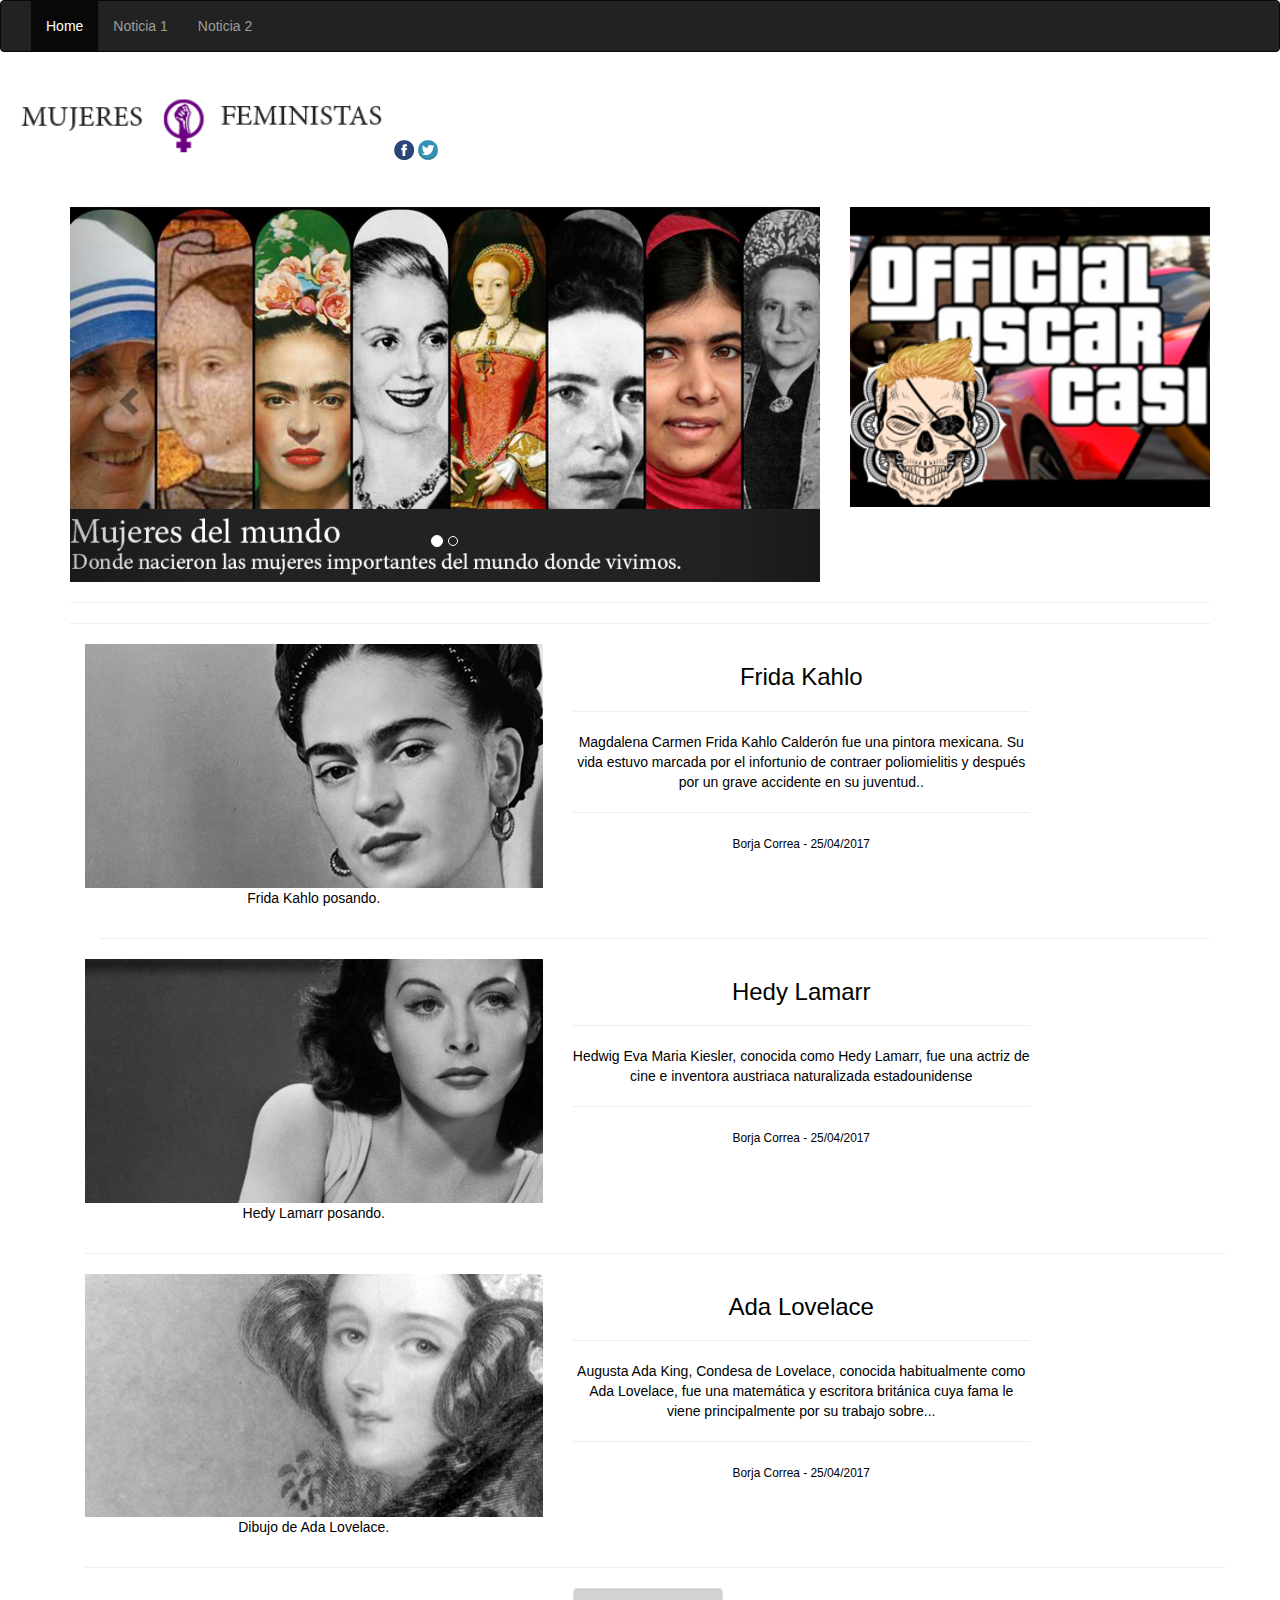
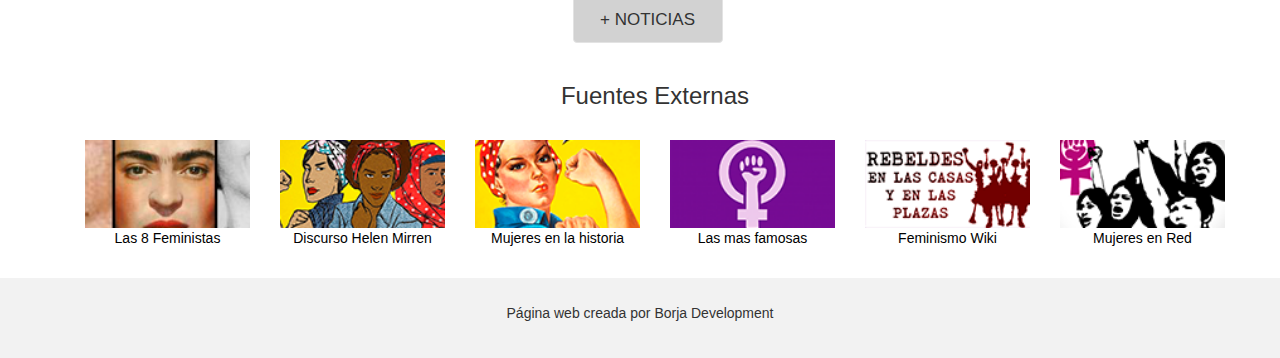
<file: index.html>
<!DOCTYPE html>
<html>
   <head>
      <meta property="og:site_name" content="GIT HUB">
      <meta property="og:url" content="https://rawgit.com/borjadevelop/Articulos_Feministas/Pruebas_Buenas/index.html">
      <meta property="og:title" content="Página de Articulos Feministas">
      <meta property="og:image" content="https://rawgit.com/borjadevelop/Articulos_Feministas/Pruebas_Buenas/img/noticias/noticia1/imgM1.png">
      <meta property="og:description" content="Página de artículos sobre mujeres importantes del mundo.">
      <link rel="alternate" type="application/rss+xml" title="rss de l'aplicació" href="rss/rss.rss">
      <!-- jQuery library -->
      <script src="https://ajax.googleapis.com/ajax/libs/jquery/3.2.0/jquery.min.js"></script>
      <!-- Latest compiled JavaScript -->
      <script src="https://maxcdn.bootstrapcdn.com/bootstrap/3.3.7/js/bootstrap.min.js"></script>
      <script src="js/js.js"></script>
      <meta charset="utf-8">
      <meta name="description" content="Página de artículos sobre mujeres importantes del mundo.">
      <meta name="title" content="Página de Articulos Feministas.">
      <title>Página de Articulos Feministas</title>
      <meta name="viewport" content="width=device-width, initial-scale=1">
      <!-- Latest compiled and minified CSS -->
      <link rel="stylesheet" href="https://maxcdn.bootstrapcdn.com/bootstrap/3.3.7/css/bootstrap.min.css">
      <link rel="stylesheet" media="(min-width: 800px)" href="css/d.css" />
      <link rel="stylesheet" media="(max-width: 800px)" href="css/m.css" />
   </head>
   <body>
      <nav class="navbar navbar-inverse">
         <div class="container-fluid">
            <div class="navbar-header">
               <button type="button" class="navbar-toggle" data-toggle="collapse" data-target="#myNavbar">
               <span class="icon-bar"></span>
               <span class="icon-bar"></span>
               <span class="icon-bar"></span>                        
               </button>
            </div>
            <div class="collapse navbar-collapse" id="myNavbar">
               <ul class="nav navbar-nav">
                  <li class="active"><a href="index.html">Home</a></li>
                  <li><a href="noticia1.html">Noticia 1</a></li>
                  <li><a href="noticia2.html">Noticia 2</a></li>
                  <!--
                     <li><a href="#"><iframe src="http://free.timeanddate.com/clock/i5oz7wg1/n191/tles4/fn17/fs15/fcfff/tc222/pct/tt0/tw1/tb1" frameborder="0" width="329" height="20" allowTransparency="true"></iframe>
                         </a></li>
                     -->
               </ul>
            </div>
         </div>
      </nav>
      <div style="text-align: right;">
        
         <iframe src="http://free.timeanddate.com/clock/i5pk1yq7/n191/tles4/fn15/tt0" frameborder="0" width="267" height="18" ></iframe>
      </div>
      <div class="col-sm-12" >
         <img src="img/logo3-b.png" style="min-width: 30% !important; max-width:60% !important" alt="Mujeres Feministas">


         <div id="face"  >       </div>
         <div id="twitter" >      </div>
 <!--
          <a href="https://www.facebook.com/share.php?u=https://rawgit.com/borjadevelop/Articulos_Feministas/Pruebas_Buenas/index.html"><img src = "img/ico_face1.png" id="face" alt="Facebook"></a>     <a href="https://twitter.com/share?text=https://rawgit.com/borjadevelop/Articulos_Feministas/Pruebas_Buenas/index.html"> <img src = "img/ico_face.png" id="twitter" alt="Twitter"></a>

-->




      </div>
      <div class="col-sm-6" style="height: 5%;width: 100%;"> 
      </div>
      <div class="col-sm-6" style="height: 5%;width: 100%;"> 
      </div>
      <div class="container">
         <div class="row">
            <div class="col-sm-8">
               <div id="myCarousel" class="carousel slide" data-ride="carousel">
                  <!-- Indicators -->
                  <ol class="carousel-indicators">
                     <li data-target="#myCarousel" data-slide-to="0" class="active"></li>
                     <li data-target="#myCarousel" data-slide-to="1"></li>
                  </ol>
                  <!-- Wrapper for slides -->
                  <div class="carousel-inner" role="listbox">
                     <div class="item active">
                        <img src="img/noticias/noticia1/imgG2.png" alt="Noticia1">
                        <div class="carousel-caption">
                           <div style="background-color: #222222; ">
                           </div>
                        </div>
                     </div>
                     <div class="item">
                        <img src="img/noticias/noticia2/imgG2.png" alt="Noticia2">
                        <div class="carousel-caption">
                        </div>
                     </div>
                  </div>
                  <!-- Left and right controls -->
                  <a class="left carousel-control" href="#myCarousel" role="button" data-slide="prev">
                  <span class="glyphicon glyphicon-chevron-left" aria-hidden="true"></span>
                  <span class="sr-only">Previous</span>
                  </a>
                  <a class="right carousel-control" href="#myCarousel" role="button" data-slide="next">
                  <span class="glyphicon glyphicon-chevron-right" aria-hidden="true"></span>
                  <span class="sr-only">Next</span>
                  </a>
               </div>
            </div>
            <div class="col-sm-4">
               <a href="https://www.youtube.com/channel/UCsEHSppTLu8hv45drrS-eWQ">
                  <div id = "divBanners">
                     <img src="img/banner.png" id="banner1" alt =" Oscar Casi Youtube">
                     <img src="img/bannerMovil.png" id="banner2" alt =" Oscar Casi Youtube">
                  </div>
               </a >
            </div>
         </div>
         <div id="col-sm-6" style="height: 5%;width: 100%;">
            <hr />
            <hr />
         </div>
         <div class="asd">
            <div class="container text-center" id='noticiasVarias'>
               <a href="noticia1.html">
                  <div class="row" id="noticia123">
                     <div class="col-sm-5">
                        <img src="img/noticias/noticia2/imgM1.png" class="img-responsive" style="width:100%" alt="FridaKahlo">
                        <p>Frida Kahlo posando.</p>
                     </div>
                     <div class="col-sm-5">
                        <h3>Frida Kahlo</h3>
                        <hr />
                        <p>Magdalena Carmen Frida Kahlo Calderón fue una pintora mexicana. Su vida estuvo marcada por el infortunio de contraer poliomielitis y después por un grave accidente en su juventud..</p>
                        <hr />
                        <small> Borja Correa - 25/04/2017   </small>   
                     </div>
                  </div>
                  <div id="separator" class="col-sm-12">
                     <hr />
                  </div>
               </a>
               <br>
               <a href="noticia1.html">
                  <div class="row">
                     <div class="col-sm-5">
                        <img src="img/noticias/hedylamarr/imgM1.png" class="img-responsive" style="width:100%" alt="Hedy Lamarr">
                        <p>Hedy Lamarr posando.</p>
                     </div>
                     <div class="col-sm-5">
                        <h3>Hedy Lamarr</h3>
                        <hr />
                        <p>Hedwig Eva Maria Kiesler, conocida como Hedy Lamarr, fue una actriz de cine e inventora austriaca naturalizada estadounidense</p>
                        <hr />
                        <small> Borja Correa - 25/04/2017 </small>   
                     </div>
                  </div>
               </a>
               <div class="separator">
                  <hr />
               </div>
               <a href="noticia1.html">
                  <div class="row">
                     <div class="col-sm-5">
                        <img src="img/noticias/adalovelace/imgM1.png" class="img-responsive" style="width:100%" alt="Ada Lovelace">
                        <p>Dibujo de Ada Lovelace.</p>
                     </div>
                     <div class="col-sm-5">
                        <h3>Ada Lovelace</h3>
                        <hr />
                        <p>Augusta Ada King, Condesa de Lovelace, conocida habitualmente como Ada Lovelace, fue una matemática y escritora británica cuya fama le viene principalmente por su trabajo sobre...</p>
                        <hr />
                        <small> Borja Correa - 25/04/2017 </small> 
                     </div>
                  </div>
               </a>
               <div class="separator">
                  <hr />
               </div>
            </div>
         </div>
         <div class="container text-center">
            <div class="row text-center">
               <div class="col-sm-5"></div>
               <div class="col-sm-4">
                  <div class="well" id='boton1'>
                     <p id = "masNoticias">+  NOTICIAS</p>
                  </div>
               </div>
               <div class="col-sm-3">
               </div>
            </div>
            <h3>Fuentes Externas</h3>
            <br>
            <div class="row">
               <div class="col-sm-2">
                  <a href="http://www.noticias.com/listas/8-feministas-mas-importantes-historia/">
                     <img src="img/fuentes.png" class="img-responsive" style="width:100%" alt="8 feministas">
                     <p>Las 8 Feministas</p>
                  </a>
               </div>
               <div class="col-sm-2">
                  <a href="http://verne.elpais.com/verne/2017/05/27/articulo/1495887786_194188.html">
                     <img src="img/fuentes1.png" class="img-responsive" style="width:100%" alt="Helen Mirren">
                     <p>Discurso Helen Mirren</p>
                  </a>
               </div>
               <div class="col-sm-2">
                  <a href="http://www.mujeresenlahistoria.com/p/feministas.html">
                     <img src="img/fuentes2.png" class="img-responsive" style="width:100%" alt="Mujeres en la historia">
                     <p>Mujeres en la historia</p>
                  </a>
               </div>
               <div class="col-sm-2">
                  <a href="http://www.abc.es/estilo/gente/abci-feministas-famosas-historia-202895912769-20170307011451_galeria.html">
                     <img src="img/fuentes3.png" class="img-responsive" style="width:100%" alt="Mas famosas">
                     <p>Las mas famosas</p>
                  </a>
               </div>
               <div class="col-sm-2">
                  <a href="https://es.wikipedia.org/wiki/Feminismo">
                     <img src="img/fuentes4.png" class="img-responsive" style="width:100%" alt="Wikipedia">
                     <p>Feminismo Wiki</p>
                  </a>
               </div>
               <div class="col-sm-2">
                  <a href="http://www.mujeresenred.net/spip.php?article1397">
                     <img src="img/fuentes5.png" class="img-responsive" style="width:100%" alt="Mujeres en red">
                     <p>Mujeres en Red</p>
                  </a>
               </div>
            </div>
         </div>
         <br>
      </div>
      <div id = "divBanners">
         <a href="https://www.youtube.com/channel/UCsEHSppTLu8hv45drrS-eWQ"> <img src="img/bannerMovil.png" id="banner2" alt="Banner"></a>
      </div>
      <footer class="container-fluid text-center">
         <p>Página web creada por Borja Development</p>
      </footer>
   </body>
</html>
</file>
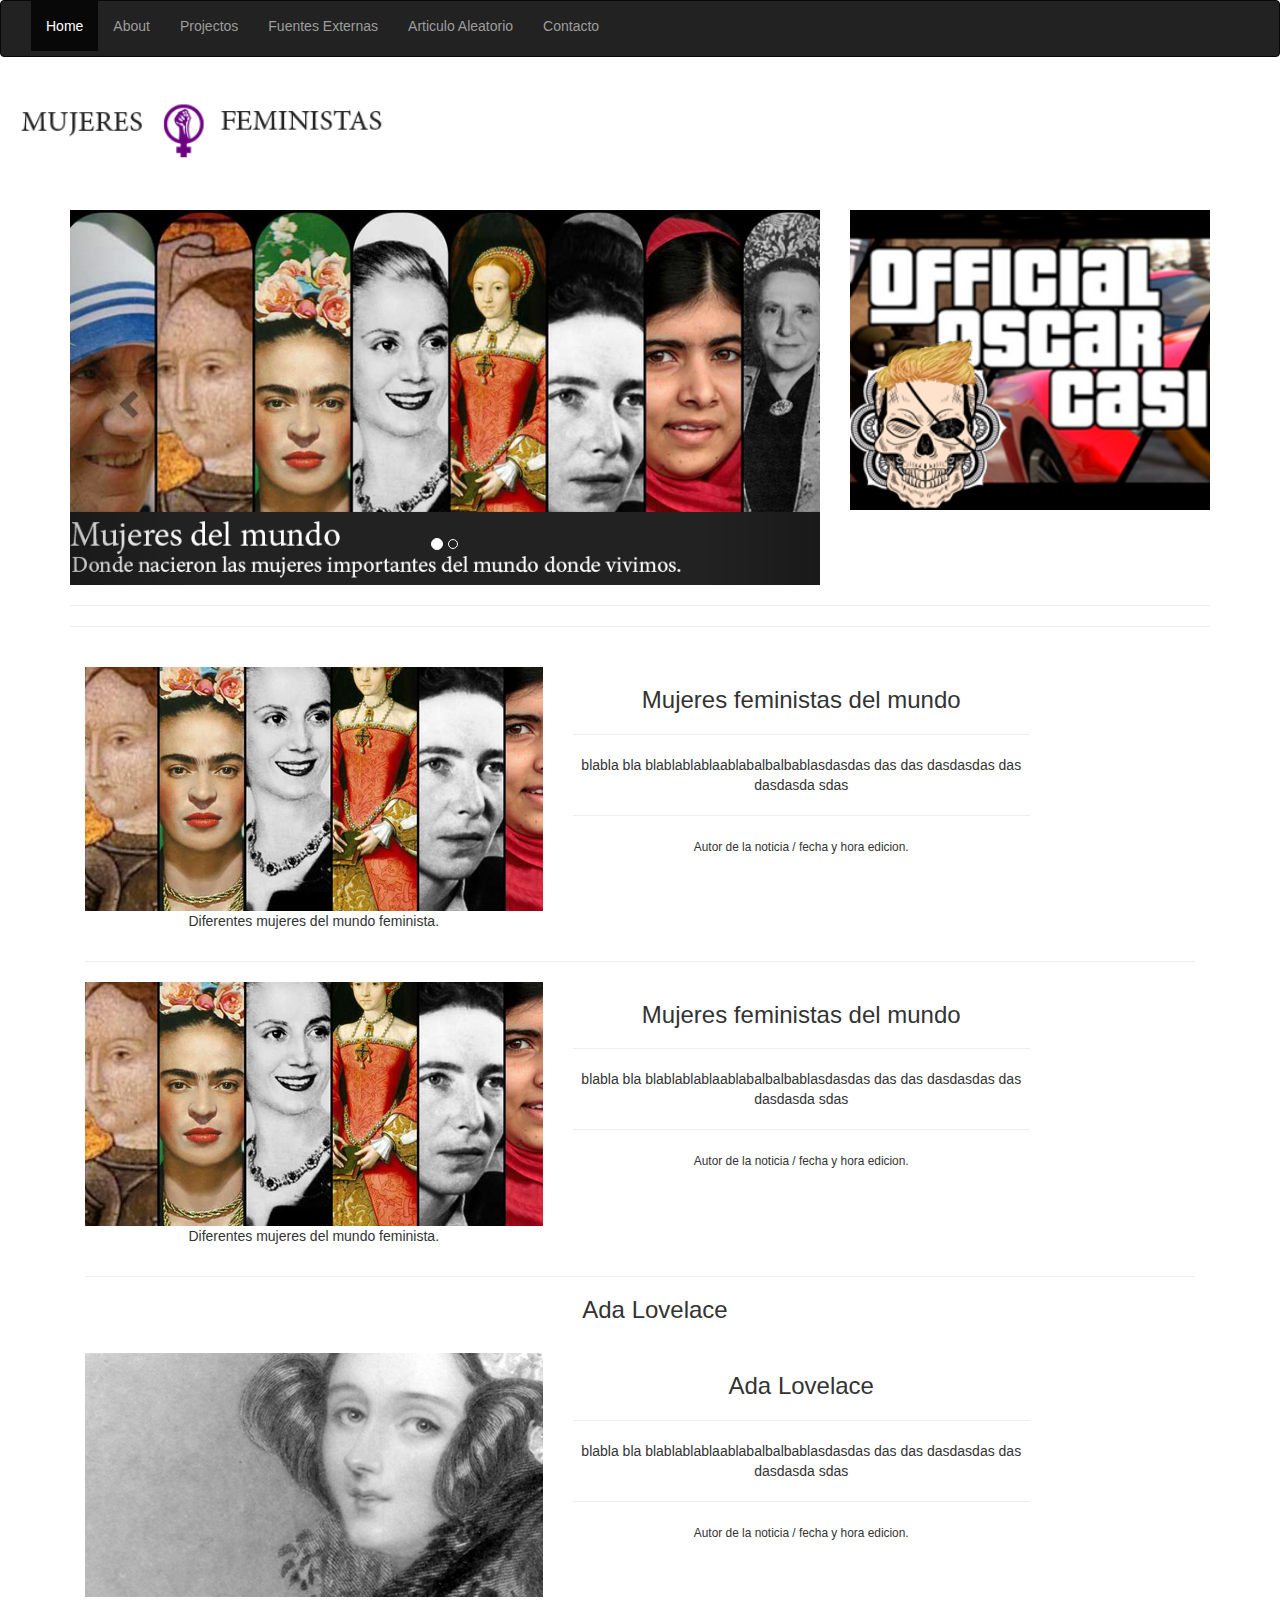
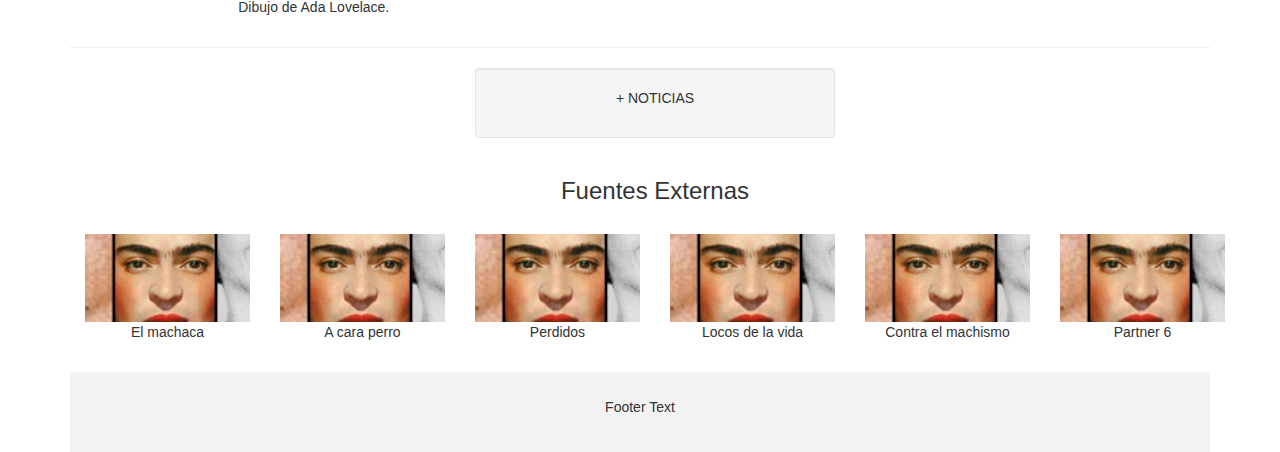
<file: index-poniendola bien.html>
<!DOCTYPE html>
<html>
<head>
<meta property="og:site_name" content="GIT HUB">
<meta property="og:url" content="Url de la pàgina que comparteixes">
<meta property="og:title" content="Títol, pot ser el mateix títol de la pàgina">
<meta property="og:image" content="Url de la imatge que es presentarà quan comparteixes">
<meta property="og:description" content="Descripció, pot ser la mateixa que hi ha a meta description">

<!-- jQuery library -->
<script src="https://ajax.googleapis.com/ajax/libs/jquery/3.2.0/jquery.min.js"></script>
<!-- Latest compiled JavaScript -->
<script src="https://maxcdn.bootstrapcdn.com/bootstrap/3.3.7/js/bootstrap.min.js"></script>

<script src="js/js.js"></script>


<meta charset="utf-8"> 
<meta name="description" content="Página de artículos sobre mujeres importantes del mundo.">
<meta name="viewport" content="width=device-width, initial-scale=1">
<!-- Latest compiled and minified CSS -->
<link rel="stylesheet" href="https://maxcdn.bootstrapcdn.com/bootstrap/3.3.7/css/bootstrap.min.css">
<link rel="stylesheet" href="css/d.css">


</head>

<body>


<nav class="navbar navbar-inverse">
  <div class="container-fluid">
    <div class="navbar-header">
      <button type="button" class="navbar-toggle" data-toggle="collapse" data-target="#myNavbar">
        <span class="icon-bar"></span>
        <span class="icon-bar"></span>
        <span class="icon-bar"></span>                        
      </button>
    </div>
    <div class="collapse navbar-collapse" id="myNavbar">
      <ul class="nav navbar-nav">
        <li class="active"><a href="#">Home</a></li>
        <li><a href="#">About</a></li>
        <li><a href="#">Projectos</a></li>
        <li><a href="#">Fuentes Externas</a></li>
        <li><a href="#">Articulo Aleatorio</a></li>
        <li><a href="#">Contacto</a></li>
        <li><a href="#"><iframe src="http://free.timeanddate.com/clock/i5oz7wg1/n191/tles4/fn17/fs15/fcfff/tc222/pct/tt0/tw1/tb1" frameborder="0" width="329" height="20" allowTransparency="true"></iframe>
</a></li>


      
    </div>
  </div>
</nav>
  <div style="text-align: right;">
  <iframe src="http://free.timeanddate.com/clock/i5pk1yq7/n191/tles4/fn15/tt0" frameborder="0" width="267" height="18" ></iframe>
  </div>
  <div class="col-sm-12" >
  <img src="img/logo3-b.png" style="min-width: 30% !important; max-width:60% !important" alt="Image">


  </div>
<div id="col-sm-6" style="height: 5%;width: 100%;"> 
  
    </div><div id="col-sm-6" style="height: 5%;width: 100%;"> 

    </div>

<div class="container">
<div class="row">
  <div class="col-sm-8">
    <div id="myCarousel" class="carousel slide" data-ride="carousel">
      <!-- Indicators -->
      <ol class="carousel-indicators">
        <li data-target="#myCarousel" data-slide-to="0" class="active"></li>
        <li data-target="#myCarousel" data-slide-to="1"></li>
      </ol>

        <!-- Wrapper for slides -->
      <div class="carousel-inner" role="listbox">
        <div class="item active">
          <img src="img/noticias/noticia1/imgG2.png" alt="Image">
          <div class="carousel-caption">
          <div style="background-color: #222222; ">
            
          </div>
          </div>      
        </div>


        <div class="item">
          <img src="img/noticias/noticia2/imgG2.png" alt="Image">
          <div class="carousel-caption">
            
            
          </div>      
        </div>
      </div>


 <!-- Left and right controls -->
      <a class="left carousel-control" href="#myCarousel" role="button" data-slide="prev">
        <span class="glyphicon glyphicon-chevron-left" aria-hidden="true"></span>
        <span class="sr-only">Previous</span>
      </a>
      <a class="right carousel-control" href="#myCarousel" role="button" data-slide="next">
        <span class="glyphicon glyphicon-chevron-right" aria-hidden="true"></span>
        <span class="sr-only">Next</span>
      </a>
    </div>
  </div>


  <div class="col-sm-4">
  
    <div >
        <img src="img/banner.png" id="banner1">
        <img src="img/banner.png" id="banner2">
    </div>
  


</div>

</div><div id="col-sm-6" style="height: 5%;width: 100%;"> 
    <hr /><hr />
    </div>

<div class="asd">   

<div class="container text-center">    
 
  <br>
  <div class="row" id="noticia123">
    <div class="col-sm-5">
      <img src="img/noticias/noticia1/imgM1.png" class="img-responsive" style="width:100%" alt="Image">
      <p>Diferentes mujeres del mundo feminista.</p>
    </div>
        

    <div class="col-sm-5"> <h3>Mujeres feministas del mundo</h3>
     <hr />
      <p>blabla bla blablablablaablabalbalbablasdasdas das das dasdasdas das dasdasda sdas<hr /><small> Autor de la noticia / fecha y hora edicion. </small> </p>    
    </div>
    </div>  
     </div> 



    <div id="separator" class="col-sm-12"> 
    <hr />
    </div>

<div class="container text-center">    
 
  <br>
  <div class="row" id="noticia123">
    <div class="col-sm-5">
      <img src="img/noticias/noticia1/imgM1.png" class="img-responsive" style="width:100%" alt="Image">
      <p>Diferentes mujeres del mundo feminista.</p>
    </div>
        

    <div class="col-sm-5"> <h3>Mujeres feministas del mundo</h3>
     <hr />
      <p>blabla bla blablablablaablabalbalbablasdasdas das das dasdasdas das dasdasda sdas<hr /><small> Autor de la noticia / fecha y hora edicion. </small> </p>    
    </div>
    </div>  
     </div> 



    <div id="separator" class="col-sm-12"> 
    <hr />
    </div>
      
<div class="container text-center">    
  <h3>Ada Lovelace</h3>
  <br>
  <div class="row">
    <div class="col-sm-5">
      <img src="img/noticias/adalovelace/imgM1.png" class="img-responsive" style="width:100%" alt="Image">
      <p>Dibujo de Ada Lovelace.</p>
    </div>
        

    <div class="col-sm-5"> <h3>Ada Lovelace</h3>
     <hr />
      <p>blabla bla blablablablaablabalbalbablasdasdas das das dasdasdas das dasdasda sdas<hr /><small> Autor de la noticia / fecha y hora edicion. </small> </p>    
    </div>
    </div> 
     </div>  
      </div> 
    
    <div id="separator"> 
    <hr />
    </div>



<div class="container text-center">    

<div class="row text-center">
                            <div class="col-sm-4"></div>
                            <div class="col-sm-4">
                            <div class="well">
                                <p>+ NOTICIAS</p>
                                    </div> 
                              </div>
                              <div class="col-sm-4">
                                </div>
                               </div>      


  <h3>Fuentes Externas</h3>
  <br>
  <div class="row">
    <div class="col-sm-2">
      <img src="img/fuentes.png" class="img-responsive" style="width:100%" alt="Image">
      <p>El machaca</p>
    </div>
    <div class="col-sm-2"> 
      <img src="img/fuentes.png" class="img-responsive" style="width:100%" alt="Image">
      <p>A cara perro</p>    
    </div>
    <div class="col-sm-2"> 
      <img src="img/fuentes.png" class="img-responsive" style="width:100%" alt="Image">
      <p>Perdidos</p>
    </div>
    <div class="col-sm-2"> 
      <img src="img/fuentes.png" class="img-responsive" style="width:100%" alt="Image">
      <p>Locos de la vida</p>
    </div> 
    <div class="col-sm-2"> 
      <img src="img/fuentes.png" class="img-responsive" style="width:100%" alt="Image">
      <p>Contra el machismo</p>
    </div>     
    <div class="col-sm-2"> 
      <img src="img/fuentes.png" class="img-responsive" style="width:100%" alt="Image">
      <p>Partner 6</p>
    </div> 
  </div>
</div><br>

<footer class="container-fluid text-center">
  <p>Footer Text</p>
</footer>



</footer>








</body>

</html>
</file>
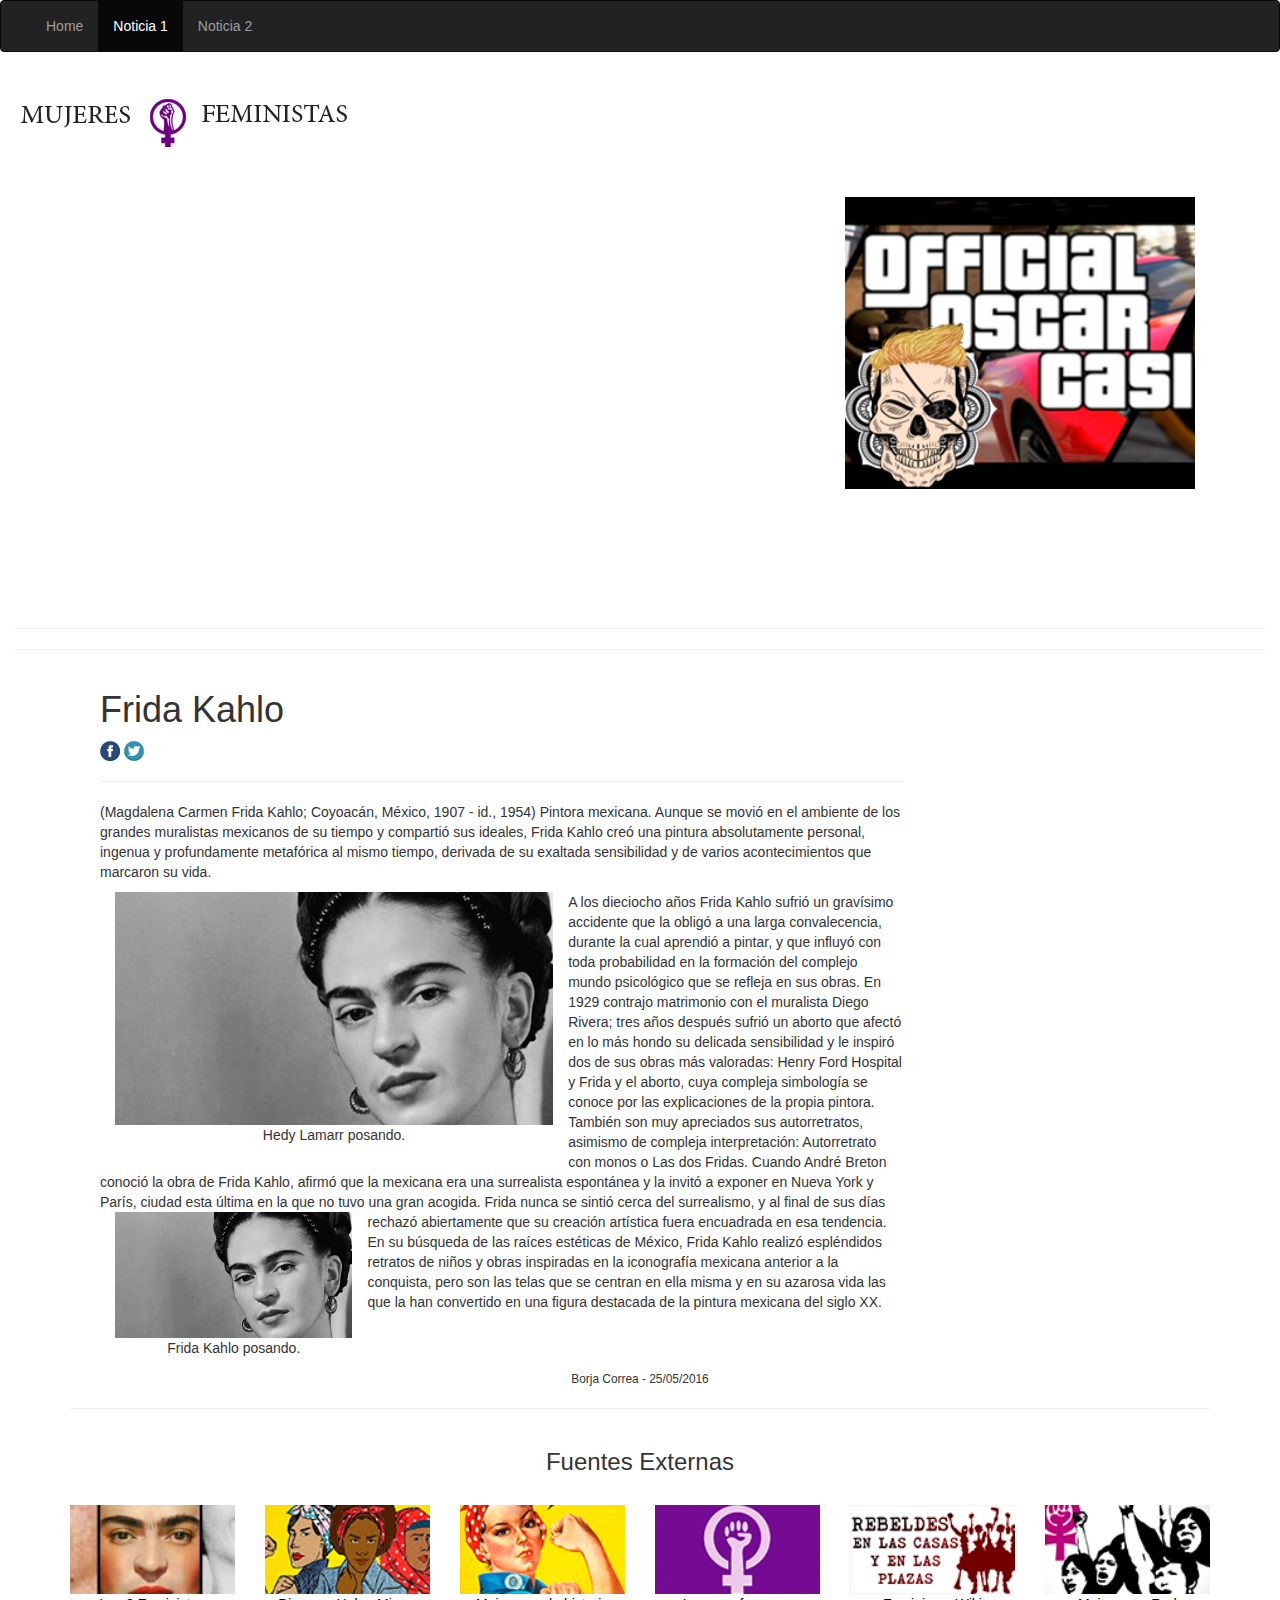
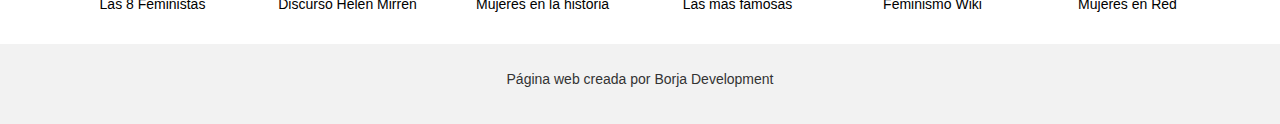
<file: noticia1.html>
<!DOCTYPE html>
<html>
   <head>
      <meta property="og:site_name" content="BorjaDevelop">
      <meta property="og:url" content="https://rawgit.com/borjadevelop/Articulos_Feministas.v2/Indent/noticia1.html">
      <meta property="og:title" content="Frida Kahlo.">
      <meta property="og:image" content="https://rawgit.com/borjadevelop/Articulos_Feministas.v2/Indent/img/noticias/noticia2/imgM1.png">
      <meta property="og:description" content="Frida Kahlo creó una pintura absolutamente personal, ingenua y profundamente metafórica al mismo tiempo, derivada de su exaltada sensibilidad y de varios acontecimientos que marcaron su vida.">


      <link rel="alternate" type="application/rss+xml" title="rss de l'aplicació" href="rss/rss.rss">
      <meta charset="utf-8">
      <meta name="description" content="Página de artículos sobre mujeres importantes del mundo.">
      <meta name="viewport" content="width=device-width, initial-scale=1">
      <!-- Latest compiled and minified CSS -->
      <link rel="stylesheet" href="https://maxcdn.bootstrapcdn.com/bootstrap/3.3.7/css/bootstrap.min.css">
      <link rel="stylesheet" href="css/m.css">
      <!-- jQuery library -->
      <script src="https://ajax.googleapis.com/ajax/libs/jquery/3.2.0/jquery.min.js"></script>
      <!-- Latest compiled JavaScript -->
      <script src="https://maxcdn.bootstrapcdn.com/bootstrap/3.3.7/js/bootstrap.min.js"></script>
      <link rel="stylesheet" media="(min-width: 800px)" href="css/d.css" />
      <link rel="stylesheet" media="(max-width: 800px)" href="css/m.css" />
       <script src="js/js1.js"></script>
      <title>Frida Kahlo.</title>
   </head>
   <body>
      <nav class="navbar navbar-inverse">
         <div class="container-fluid">
            <div class="navbar-header">
               <button type="button" class="navbar-toggle" data-toggle="collapse" data-target="#myNavbar">
               <span class="icon-bar"></span>
               <span class="icon-bar"></span>
               <span class="icon-bar"></span>                        
               </button>
            </div>
            <div class="collapse navbar-collapse" id="myNavbar">
               <ul class="nav navbar-nav">
                  <li ><a href="index.html">Home</a></li>
                  <li class = "active"><a href="noticia1.html">Noticia 1</a></li>
                  <li><a href="noticia2.html">Noticia 2</a></li>
               </ul>
            </div>
         </div>
      </nav>
      <div style="text-align: right;">
         <iframe src="http://free.timeanddate.com/clock/i5pk1yq7/n191/tles4/fn15/tt0" frameborder="0" width="267" height="18" ></iframe>
      </div>
      <div class="col-sm-12">
         <img src="img/logo3-b.png" alt="Logo">
      </div>
      <div class="col-sm-6" style="height: 5%;width: 100%;"> 
      </div>
      <div class="col-sm-6" style="height: 5%;width: 100%;"> 
      </div>
      <div class="container">
         <div class="row">
            <div class="col-sm-12">
               <div class="col-sm-8">
                  <div class="embed-responsive embed-responsive-16by9">
                     <iframe width="560" height="315" src="https://www.youtube.com/embed/lLdHPnp5Wio" frameborder="0" allowfullscreen></iframe>
                  </div>
               </div>
               <div class="col-sm-4">
                  <a href="https://www.youtube.com/channel/UCsEHSppTLu8hv45drrS-eWQ">
                     <div >
                        <img src="img/banner.png" id="banner1" alt =" Oscar Casi Youtube">
                        <img src="img/bannerMovil.png" id="banner2" alt =" Oscar Casi Youtube">
                     </div>
                  </a >
               </div>
            </div>
         </div>
      </div>
      <div class="col-sm-6" style="height: 5%;width: 100%;">
         <hr />
         <hr />
      </div>
      <div class="asd">
         <div class="container ">
            <div class="col-sm-12">
               <div class="col-sm-9" style="text-align: left;">
                  <h1>Frida Kahlo </h1>
                   <div id="face"  >       </div>
       
                   <div id="twitter" >      </div>
                  <hr />
                  <p>(Magdalena Carmen Frida Kahlo; Coyoacán, México, 1907 - id., 1954) Pintora mexicana. Aunque se movió en el ambiente de los grandes muralistas mexicanos de su tiempo y compartió sus ideales, Frida Kahlo creó una pintura absolutamente personal, ingenua y profundamente metafórica al mismo tiempo, derivada de su exaltada sensibilidad y de varios acontecimientos que marcaron su vida.
                  <div class="col-sm-7" style="text-align: center;">
                     <img src="img/noticias/noticia2/imgM1.png" class="img-responsive" style="width:100%" alt="Hedy Lamarr">
                     <p>Hedy Lamarr posando.</p>
                  </div>
                  A los dieciocho años Frida Kahlo sufrió un gravísimo accidente que la obligó a una larga convalecencia, durante la cual aprendió a pintar, y que influyó con toda probabilidad en la formación del complejo mundo psicológico que se refleja en sus obras. En 1929 contrajo matrimonio con el muralista Diego Rivera; tres años después sufrió un aborto que afectó en lo más hondo su delicada sensibilidad y le inspiró dos de sus obras más valoradas: Henry Ford Hospital y Frida y el aborto, cuya compleja simbología se conoce por las explicaciones de la propia pintora.<br>
                  También son muy apreciados sus autorretratos, asimismo de compleja interpretación: Autorretrato con monos o Las dos Fridas. Cuando André Breton conoció la obra de Frida Kahlo, afirmó que la mexicana era una surrealista espontánea y la invitó a exponer en Nueva York y París, ciudad esta última en la que no tuvo una gran acogida. Frida nunca se sintió cerca del surrealismo, y al final de sus días rechazó abiertamente que su creación artística fuera encuadrada en esa tendencia.
                  <div class="col-sm-4" style="text-align: center;">
                     <img src="img/noticias/noticia2/imgM1.png" class="img-responsive" style="width:100%" alt="Hedy Lamarr ">
                     <p>Frida Kahlo posando.</p>
                  </div>
                  En su búsqueda de las raíces estéticas de México, Frida Kahlo realizó espléndidos retratos de niños y obras inspiradas en la iconografía mexicana anterior a la conquista, pero son las telas que se centran en ella misma y en su azarosa vida las que la han convertido en una figura destacada de la pintura mexicana del siglo XX.<br><br>
               </div>
            </div>
            <div class="separator" style="text-align: center;">
               <hr />
               <small>  Borja Correa - 25/05/2016  </small>  
            </div>
            <div class="separator">
               <hr />
            </div>
         </div>
      </div>
      <div class="container text-center">
         <h3>Fuentes Externas</h3>
         <br>
         <div class="row">
            <div class="col-sm-2">
               <a href="http://www.noticias.com/listas/8-feministas-mas-importantes-historia/">
                  <img src="img/fuentes.png" class="img-responsive" style="width:100%" alt="8 feministas">
                  <p>Las 8 Feministas</p>
               </a>
            </div>
            <div class="col-sm-2">
               <a href="http://verne.elpais.com/verne/2017/05/27/articulo/1495887786_194188.html">
                  <img src="img/fuentes1.png" class="img-responsive" style="width:100%" alt="Helen Mirren">
                  <p>Discurso Helen Mirren</p>
               </a>
            </div>
            <div class="col-sm-2">
               <a href="http://www.mujeresenlahistoria.com/p/feministas.html">
                  <img src="img/fuentes2.png" class="img-responsive" style="width:100%" alt="Mujeres en la historia">
                  <p>Mujeres en la historia</p>
               </a>
            </div>
            <div class="col-sm-2">
               <a href="http://www.abc.es/estilo/gente/abci-feministas-famosas-historia-202895912769-20170307011451_galeria.html">
                  <img src="img/fuentes3.png" class="img-responsive" style="width:100%" alt="Mas famosas">
                  <p>Las mas famosas</p>
               </a>
            </div>
            <div class="col-sm-2">
               <a href="https://es.wikipedia.org/wiki/Feminismo">
                  <img src="img/fuentes4.png" class="img-responsive" style="width:100%" alt="Wikipedia">
                  <p>Feminismo Wiki</p>
               </a>
            </div>
            <div class="col-sm-2">
               <a href="http://www.mujeresenred.net/spip.php?article1397">
                  <img src="img/fuentes5.png" class="img-responsive" style="width:100%" alt="Mujeres en red">
                  <p>Mujeres en Red</p>
               </a>
            </div>
         </div>
      </div>
      <br>
      <footer class="container-fluid text-center">
         <p>Página web creada por Borja Development</p>
      </footer>
   </body>
</html>
</file>
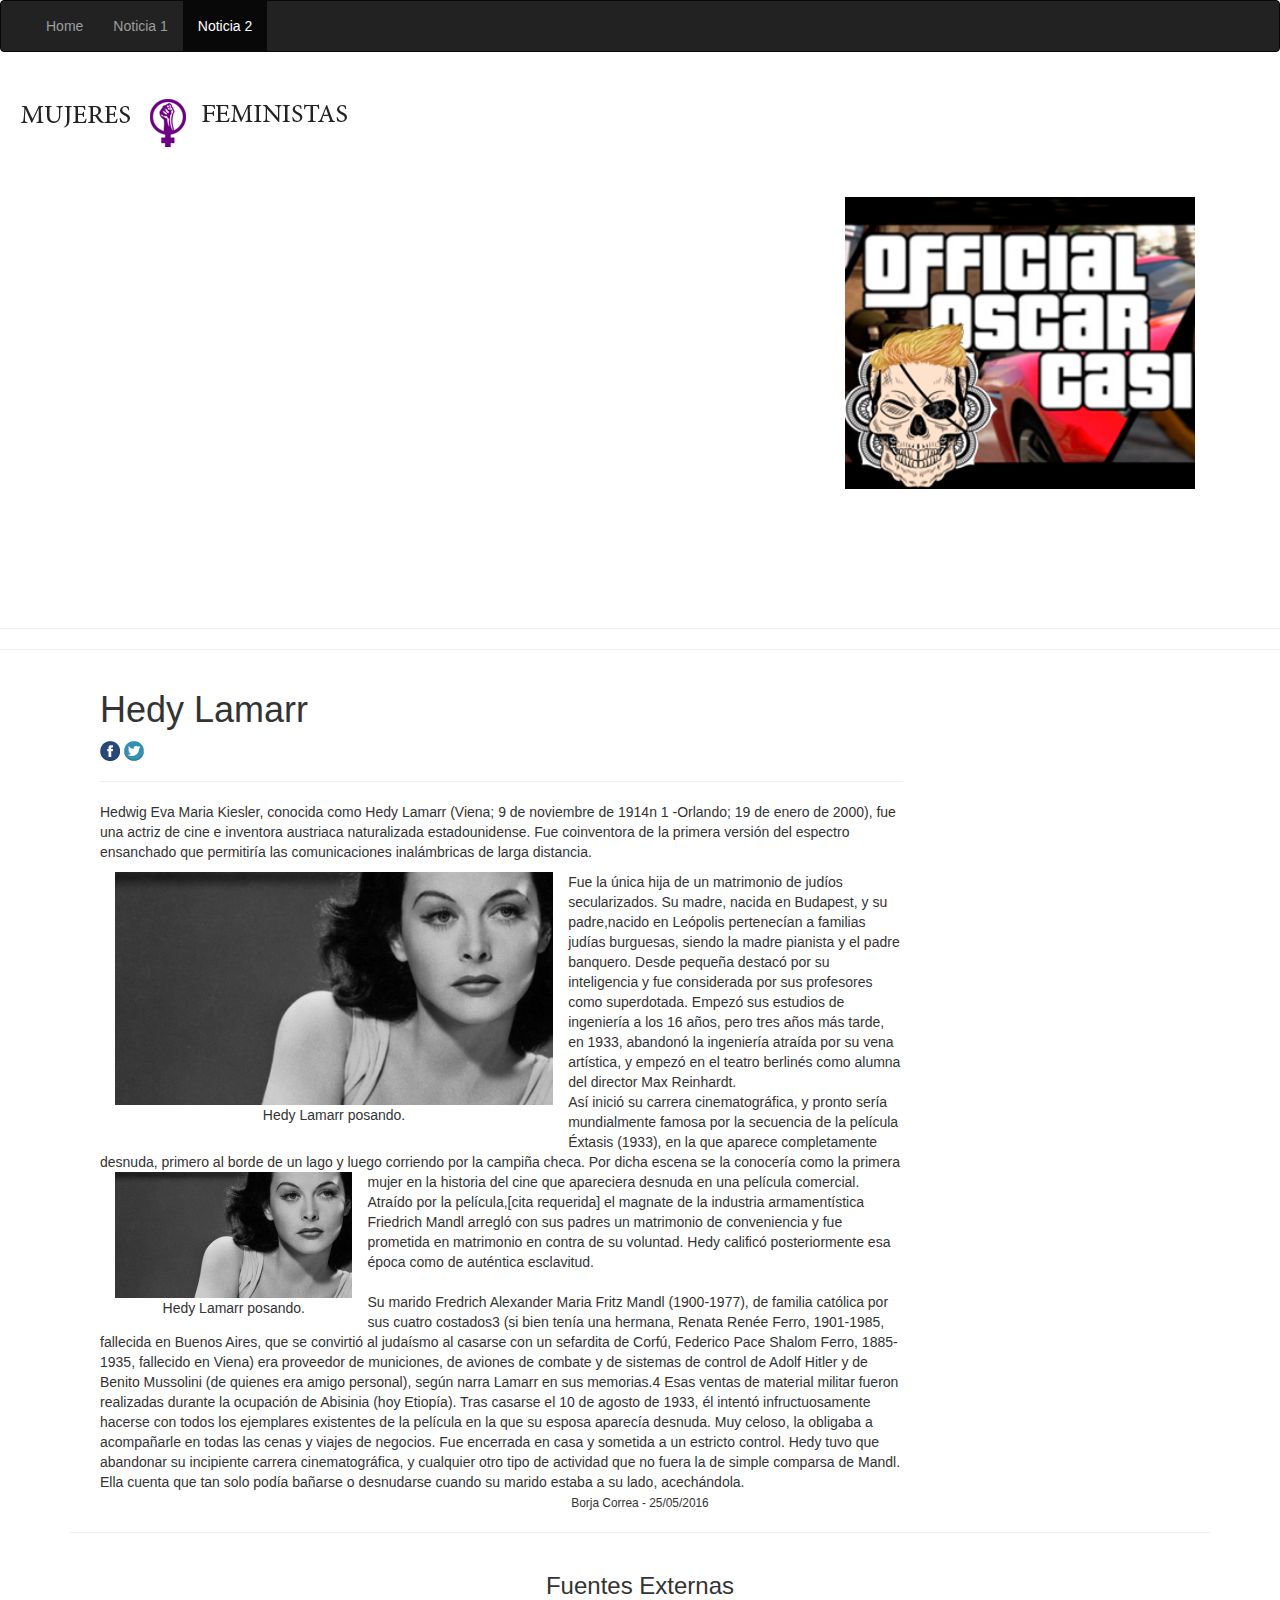
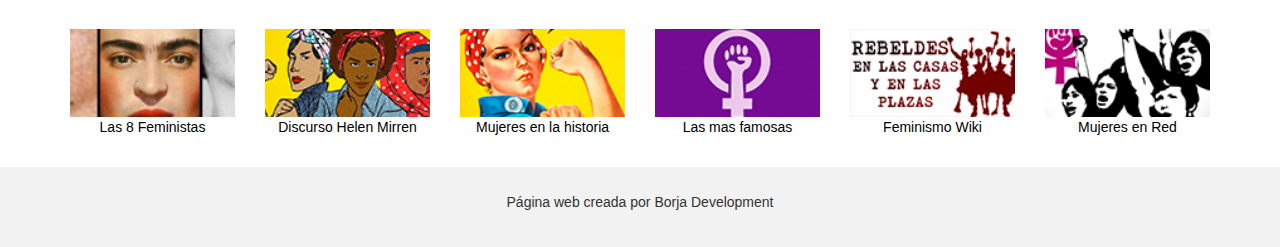
<file: noticia2.html>
<!DOCTYPE html>
<html>
   <head>
      <meta property="og:site_name" content="GIT HUB">
      <meta property="og:url" content="https://github.com/borjadevelop/Articulos_Feministas/blob/Pruebas_Buenas/noticia1.html">
      <meta property="og:title" content="Hedy Lamarr, la actriz e inventora.">
      <meta property="og:image" content="https://rawgit.com/borjadevelop/Articulos_Feministas/Pruebas_Buenas/img/noticias/hedylamarr/imgM1.png">
      <meta property="og:description" content="Hedwig Eva Maria Kiesler, conocida como Hedy Lamarr, fue una actriz de cine e inventora austriaca naturalizada estadounidense.">
      <link rel="alternate" type="application/rss+xml" title="rss de l'aplicació" href="rss/rss.rss">
      <meta charset="utf-8">
      <meta name="description" content="Página de artículos sobre mujeres importantes del mundo.">
      <meta name="viewport" content="width=device-width, initial-scale=1">
      <!-- Latest compiled and minified CSS -->
      <link rel="stylesheet" href="https://maxcdn.bootstrapcdn.com/bootstrap/3.3.7/css/bootstrap.min.css">
      <link rel="stylesheet" href="css/m.css">
      <!-- jQuery library -->
      <script src="https://ajax.googleapis.com/ajax/libs/jquery/3.2.0/jquery.min.js"></script>
      <!-- Latest compiled JavaScript -->
      <script src="https://maxcdn.bootstrapcdn.com/bootstrap/3.3.7/js/bootstrap.min.js"></script>
      <link rel="stylesheet" media="(min-width: 800px)" href="css/d.css" />
      <link rel="stylesheet" media="(max-width: 800px)" href="css/m.css" />
      <title>Hedy Lamarr</title>
      <script src="js/js2.js"></script>
   </head>
   <body>
      <nav class="navbar navbar-inverse">
         <div class="container-fluid">
            <div class="navbar-header">
               <button type="button" class="navbar-toggle" data-toggle="collapse" data-target="#myNavbar">
               <span class="icon-bar"></span>
               <span class="icon-bar"></span>
               <span class="icon-bar"></span>                        
               </button>
            </div>
            <div class="collapse navbar-collapse" id="myNavbar">
               <ul class="nav navbar-nav">
                  <li ><a href="index.html">Home</a></li>
                  <li ><a href="noticia1.html">Noticia 1</a></li>
                  <li class = "active"><a href="noticia2.html">Noticia 2</a></li>
               </ul>
            </div>
         </div>
      </nav>
      <div style="text-align: right;">
         <iframe src="http://free.timeanddate.com/clock/i5pk1yq7/n191/tles4/fn15/tt0" frameborder="0" width="267" height="18" ></iframe>
      </div>
      <div class="col-sm-12">
         <img src="img/logo3-b.png" alt="Logo">
      </div>
      <div class="col-sm-6" style="height: 5%;width: 100%;"> 
      </div>
      <div class="col-sm-6" style="height: 5%;width: 100%;"> 
      </div>
      <div class="container">
         <div class="row">
            <div class="col-sm-12">
               <div class="col-sm-8">
                  <div class="embed-responsive embed-responsive-16by9">
                     <iframe width="560" height="315" src="https://www.youtube.com/embed/UtgVfSK_igM" frameborder="0" allowfullscreen></iframe>
                  </div>
               </div>
               <div class="col-sm-4">
                  <a href="https://www.youtube.com/channel/UCsEHSppTLu8hv45drrS-eWQ">
                     <div >
                        <img src="img/banner.png" id="banner1" alt =" Oscar Casi Youtube">
                        <img src="img/bannerMovil.png" id="banner2" alt =" Oscar Casi Youtube">
                     </div>
                  </a >
               </div>
            </div>
         </div>
      </div>
      <div id="col-sm-6" style="height: 5%;width: 100%;">
         <hr />
         <hr />
      </div>
      <div class="asd">
         <div class="container ">
            <div class="col-sm-12">
               <div class="col-sm-9" style="text-align: left;">
                  <h1>Hedy Lamarr  </h1>
                  <div id="face"  >       </div>
       
                   <div id="twitter" >      </div>
                  <hr />
                  <p>Hedwig Eva Maria Kiesler, conocida como Hedy Lamarr (Viena; 9 de noviembre de 1914n 1 -Orlando; 19 de enero de 2000), fue una actriz de cine e inventora austriaca naturalizada estadounidense. Fue coinventora de la primera versión del espectro ensanchado que permitiría las comunicaciones inalámbricas de larga distancia.
                  <div class="col-sm-7" style="text-align: center;">
                     <img src="img/noticias/hedylamarr/imgM1.png" class="img-responsive" style="width:100%" alt="Hedy Lamarr">
                     <p>Hedy Lamarr posando.</p>
                  </div>
                  Fue la única hija de un matrimonio de judíos secularizados. Su madre, nacida en Budapest, y su padre,nacido en Leópolis pertenecían a familias judías burguesas, siendo la madre pianista y el padre banquero. Desde pequeña destacó por su inteligencia y fue considerada por sus profesores como superdotada. Empezó sus estudios de ingeniería a los 16 años, pero tres años más tarde, en 1933, abandonó la ingeniería atraída por su vena artística, y empezó en el teatro berlinés como alumna del director Max Reinhardt.<br>
                  Así inició su carrera cinematográfica, y pronto sería mundialmente famosa por la secuencia de la película Éxtasis (1933), en la que aparece completamente desnuda, primero al borde de un lago y luego corriendo por la campiña checa. Por dicha escena se la conocería como la primera mujer en la historia del cine que apareciera desnuda en una película comercial.
                  <div class="col-sm-4" style="text-align: center;">
                     <img src="img/noticias/hedylamarr/imgM1.png" class="img-responsive" style="width:100%" alt="Hedy Lamarr">
                     <p>Hedy Lamarr posando.</p>
                  </div>
                  Atraído por la película,[cita requerida] el magnate de la industria armamentística Friedrich Mandl arregló con sus padres un matrimonio de conveniencia y fue prometida en matrimonio en contra de su voluntad. Hedy calificó posteriormente esa época como de auténtica esclavitud.<br><br>
                  Su marido Fredrich Alexander Maria Fritz Mandl (1900-1977), de familia católica por sus cuatro costados3 (si bien tenía una hermana, Renata Renée Ferro, 1901-1985, fallecida en Buenos Aires, que se convirtió al judaísmo al casarse con un sefardita de Corfú, Federico Pace Shalom Ferro, 1885-1935, fallecido en Viena) era proveedor de municiones, de aviones de combate y de sistemas de control de Adolf Hitler y de Benito Mussolini (de quienes era amigo personal), según narra Lamarr en sus memorias.4 Esas ventas de material militar fueron realizadas durante la ocupación de Abisinia (hoy Etiopía). Tras casarse el 10 de agosto de 1933, él intentó infructuosamente hacerse con todos los ejemplares existentes de la película en la que su esposa aparecía desnuda. Muy celoso, la obligaba a acompañarle en todas las cenas y viajes de negocios. Fue encerrada en casa y sometida a un estricto control. Hedy tuvo que abandonar su incipiente carrera cinematográfica, y cualquier otro tipo de actividad que no fuera la de simple comparsa de Mandl. Ella cuenta que tan solo podía bañarse o desnudarse cuando su marido estaba a su lado, acechándola.
               </div>
            </div>
            <div class="separator" style="text-align: center;">
               <hr />
               <small> Borja Correa - 25/05/2016   </small> 
            </div>
            <div class="separator">
               <hr />
            </div>
         </div>
      </div>
      <div class="container text-center">
         <h3>Fuentes Externas</h3>
         <br>
         <div class="row">
            <div class="col-sm-2">
               <a href="http://www.noticias.com/listas/8-feministas-mas-importantes-historia/">
                  <img src="img/fuentes.png" class="img-responsive" style="width:100%" alt="8 feministas">
                  <p>Las 8 Feministas</p>
               </a>
            </div>
            <div class="col-sm-2">
               <a href="http://verne.elpais.com/verne/2017/05/27/articulo/1495887786_194188.html">
                  <img src="img/fuentes1.png" class="img-responsive" style="width:100%" alt="Helen Mirren">
                  <p>Discurso Helen Mirren</p>
               </a>
            </div>
            <div class="col-sm-2">
               <a href="http://www.mujeresenlahistoria.com/p/feministas.html">
                  <img src="img/fuentes2.png" class="img-responsive" style="width:100%" alt="Mujeres en la historia">
                  <p>Mujeres en la historia</p>
               </a>
            </div>
            <div class="col-sm-2">
               <a href="http://www.abc.es/estilo/gente/abci-feministas-famosas-historia-202895912769-20170307011451_galeria.html">
                  <img src="img/fuentes3.png" class="img-responsive" style="width:100%" alt="Mas famosas">
                  <p>Las mas famosas</p>
               </a>
            </div>
            <div class="col-sm-2">
               <a href="https://es.wikipedia.org/wiki/Feminismo">
                  <img src="img/fuentes4.png" class="img-responsive" style="width:100%" alt="Wikipedia">
                  <p>Feminismo Wiki</p>
               </a>
            </div>
            <div class="col-sm-2">
               <a href="http://www.mujeresenred.net/spip.php?article1397">
                  <img src="img/fuentes5.png" class="img-responsive" style="width:100%" alt="Mujeres en red">
                  <p>Mujeres en Red</p>
               </a>
            </div>
         </div>
      </div>
      <br>
      <footer class="container-fluid text-center">
         <p>Página web creada por Borja Development</p>
      </footer>
   </body>
</html>
</file>
<file: css/d.css>
body{background-color:#ffffff}


#banner1{
display: block;
width: 100%;
height: 100%;


}
#banner2{
display: none;
width: 100%;
height: 100%;

}

#face{
  display: inline-block;
}


#twitter{
  display: inline-block;
}

a:link {text-decoration:none; color: #000000;} /* Link no visitado*/


 footer {
      background-color: #f2f2f2;
      padding: 25px;
    }

    .carousel-inner img {
      width: 100%; /* Set width to 100% */
      min-height: 200px;
    }


    @media (max-width: 600px) {
      .carousel-caption {
        display: none; 
      }
    }


    .container-fluid {
    height: 100%;
    overflow-y: hidden; /* don't show content that exceeds my height */
}






#boton1 {
    width: 150px;
    height: 55px;
    background: #D2D2D2;
    -webkit-transition: width 2s, height 2s, -webkit-transform 2s; /* Safari */
    transition: width 3s, height 3s, transform 3s;
}

#boton1:hover {
    width: 200px;
    height: 60px;
    -webkit-transform: rotate(360deg); /* Safari */
    transform: rotate(360deg);
}


#masNoticias{
  font-size: 17px;


}
</file>
<file: css/m.css>
body{background-color:#ffffff}


#banner1{
display: none;
width: 100%;
height: 100%;
}
#banner2{
display: block;

bottom: 0%;
position: fixed;
z-index: 30;
}

.divBanners{

  text-align: center;
}

 footer {
      background-color: #f2f2f2;
      padding: 25px;
    }

    .carousel-inner img {
      width: 100%; /* Set width to 100% */
      min-height: 100px;
    }


    @media (max-width: 600px) {
      .carousel-caption {
        display: none; 
      }
    }


    .container-fluid {
    height: 100%;
    overflow-y: hidden; /* don't show content that exceeds my height */
}
</file>
